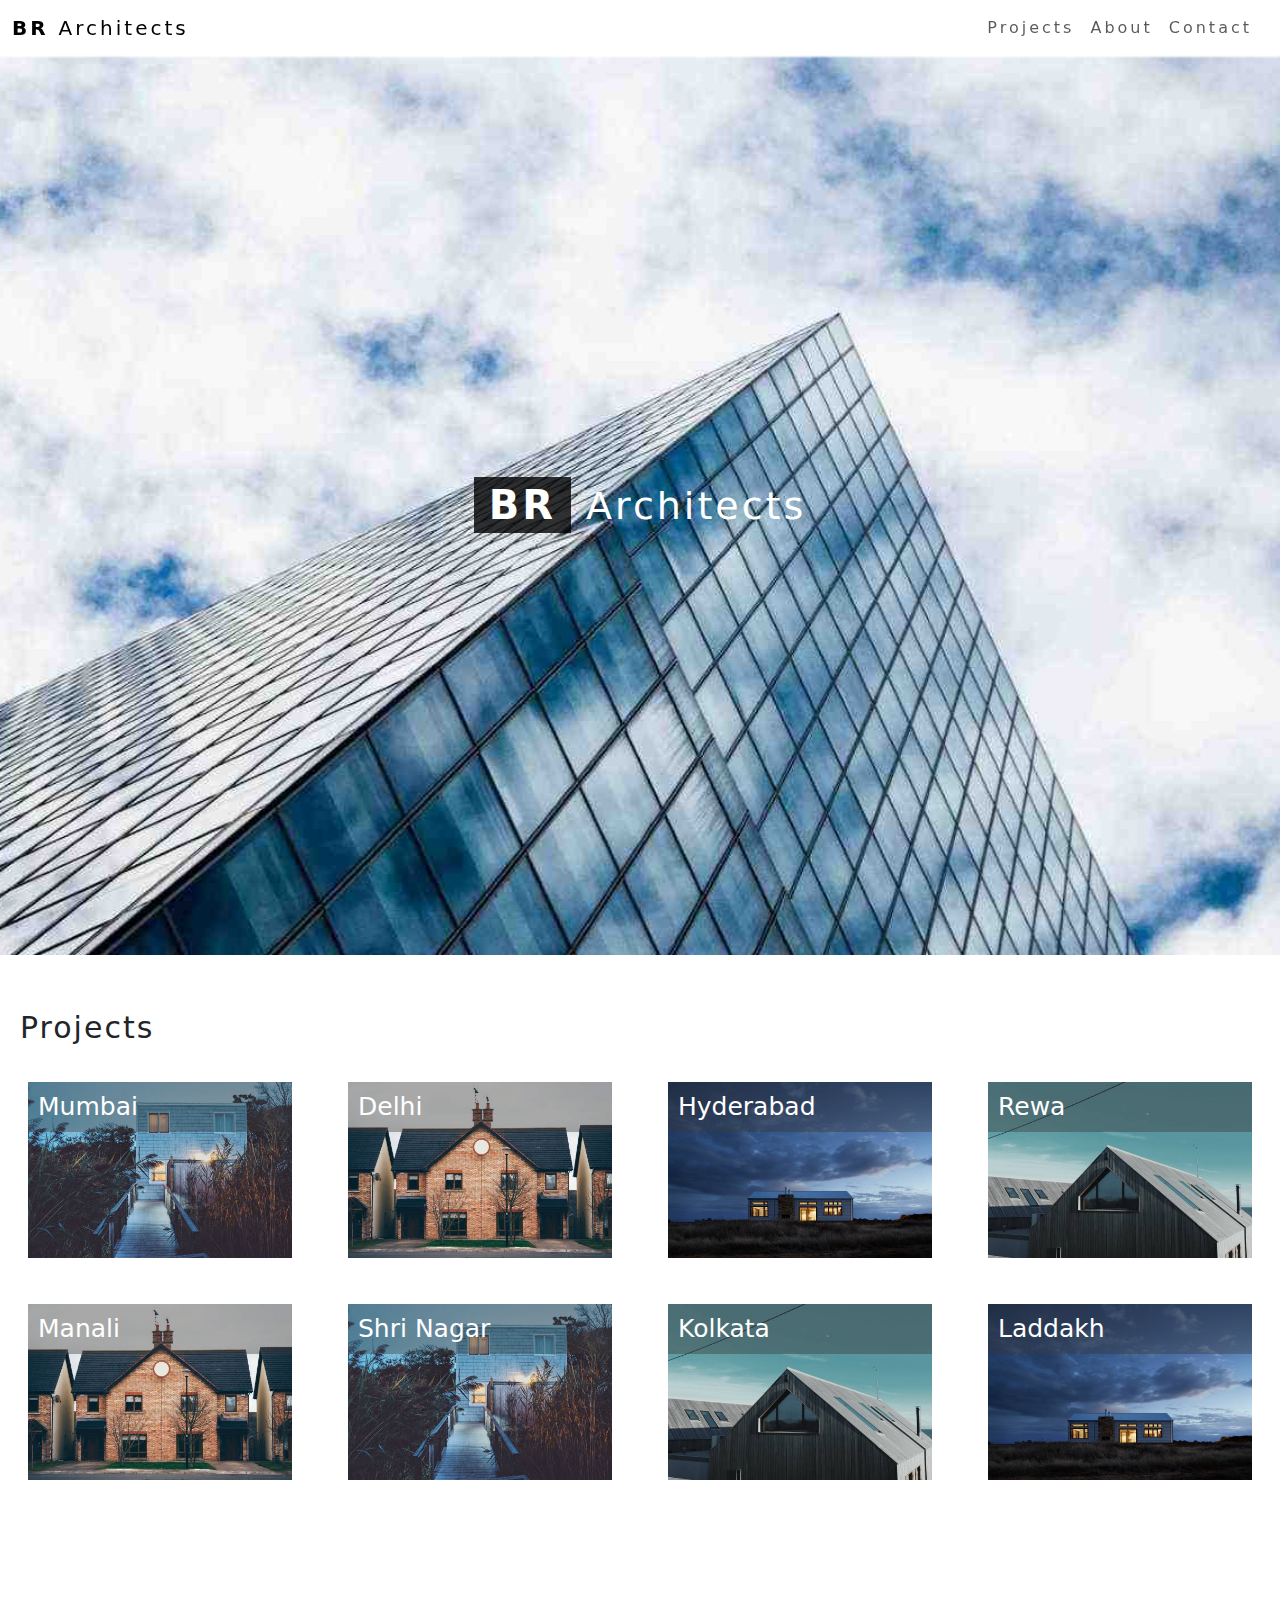
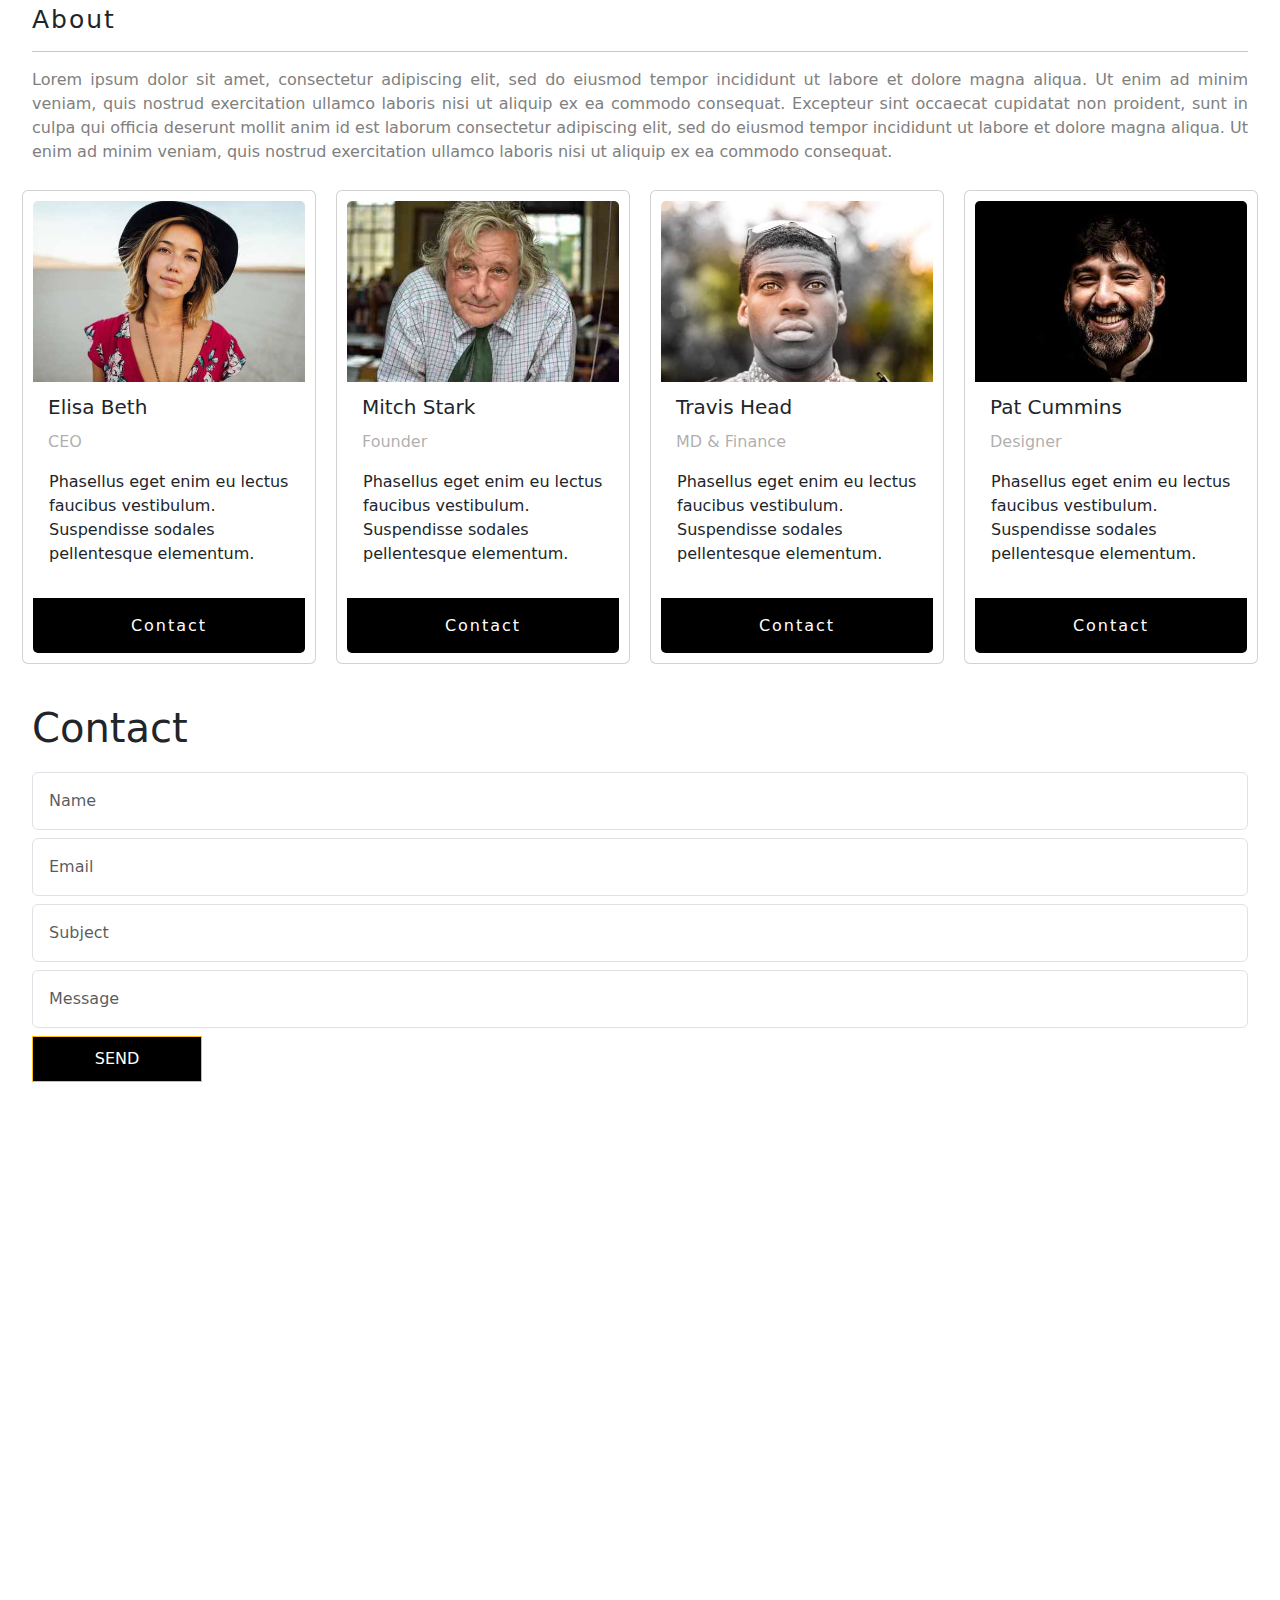
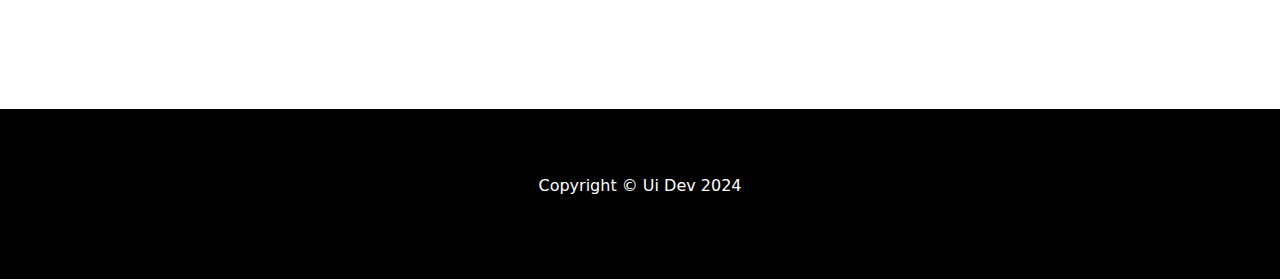
<file: index.html>
<!DOCTYPE html>
<html lang="en">
  <head>
    <meta charset="UTF-8" />
    <meta name="viewport" content="width=device-width, initial-scale=1.0" />
    <title>BR Architect</title>
    <link rel="stylesheet" href="architect.css" />
    <link rel="stylesheet" href="architect.mq.css" />
  
    <link rel="stylesheet" href="https://cdn.jsdelivr.net/npm/bootstrap@5.3.3/dist/css/bootstrap.min.css">
    <script src="https://cdn.jsdelivr.net/npm/bootstrap@5.3.3/dist/js/bootstrap.bundle.min.js"></script>
  </head>
  <body>
    <nav class="navbar navbar-expand-sm sticky-top py-2">
      <div class="container-fluid">
        <a href="#" class="navbar-brand"><strong>BR </strong> Architects</a>
        <button
          class="navbar-toggler"
          data-bs-target="#lists"
          data-bs-toggle="collapse"
        >
          <span class="navbar-toggler-icon"></span>
        </button>
        <div
          class="navbar-collapse collapse justify-content-between p-2"
          id="lists"
        >
          <div></div>
          <ul class="navbar-nav">
            <li class="nav-item">
              <a href="#projects" class="nav-link">Projects</a>
            </li>
            <li class="nav-item">
              <a href="#about" class="nav-link">About</a>
            </li>
            <li class="nav-item">
              <a href="#contact" class="nav-link">Contact</a>
            </li>
          </ul>
        </div>
      </div>
    </nav>
    <header class="header">
      <div class="header-text">
        <strong>BR</strong>
        Architects
      </div>
    </header>
    <div class="projects" id="projects">
      <p>Projects</p>
      <div class="row">
        <div class="col">
          <div class="card">
            <img src="./Image/pic-1.jpg" class="card-img-overlay" alt="" />
            <div class="card-body">
              <h1 class="card-text">Mumbai</h1>
            </div>
          </div>
        </div>
        <div class="col">
          <div class="card">
            <img src="./Image/pic-2.jpg" class="card-img-overlay" alt="" />
            <div class="card-body">
              <h1 class="card-text">Delhi</h1>
            </div>
          </div>
        </div>
        <div class="col">
          <div class="card">
            <img src="./Image/pic-3.jpg" class="card-img-overlay" alt="" />
            <div class="card-body">
              <h1 class="card-text">Hyderabad</h1>
            </div>
          </div>
        </div>
        <div class="col">
          <div class="card">
            <img src="./Image/pic-4.jpg" class="card-img-overlay" alt="" />
            <div class="card-body">
              <h1 class="card-text">Rewa</h1>
            </div>
          </div>
        </div>
      </div>
      <br /><br /><br /><br /><br />
      <div class="row inside-row">
        <div class="col">
          <div class="card">
            <img src="./Image/pic-5.jpg" class="card-img-overlay" alt="" />
            <div class="card-body">
              <h1 class="card-text">Manali</h1>
            </div>
          </div>
        </div>
        <div class="col">
          <div class="card">
            <img src="./Image/pic-6.jpg" class="card-img-overlay" alt="" />
            <div class="card-body">
              <h1 class="card-text">Shri Nagar</h1>
            </div>
          </div>
        </div>
        <div class="col">
          <div class="card">
            <img src="./Image/pic-7.jpg" class="card-img-overlay" alt="" />
            <div class="card-body">
              <h1 class="card-text">Kolkata</h1>
            </div>
          </div>
        </div>
        <div class="col">
          <div class="card">
            <img src="./Image/pic-8.jpg" class="card-img-overlay" alt="" />
            <div class="card-body">
              <h1 class="card-text">Laddakh</h1>
            </div>
          </div>
        </div>
      </div>
    </div>

    <div class="about" id="about">
      <div>
        <h1>About</h1>
        <hr />

        <p>
          Lorem ipsum dolor sit amet, consectetur adipiscing elit, sed do
          eiusmod tempor incididunt ut labore et dolore magna aliqua. Ut enim ad
          minim veniam, quis nostrud exercitation ullamco laboris nisi ut
          aliquip ex ea commodo consequat. Excepteur sint occaecat cupidatat non
          proident, sunt in culpa qui officia deserunt mollit anim id est
          laborum consectetur adipiscing elit, sed do eiusmod tempor incididunt
          ut labore et dolore magna aliqua. Ut enim ad minim veniam, quis
          nostrud exercitation ullamco laboris nisi ut aliquip ex ea commodo
          consequat.
        </p>
      </div>
    </div>

    <div class="team container-fluid">
      <div class="card">
        <img src="./Image/anja.jpg" class="card-img-top" alt="" />
        <div class="card-title">Elisa Beth</div>
        <div class="card-text">CEO</div>
        <div class="card-body">
          <p>
            Phasellus eget enim eu lectus faucibus vestibulum. Suspendisse
            sodales pellentesque elementum.
          </p>
        </div>
        <div class="card-footer">
          <button class="btn w-100">Contact</button>
        </div>
      </div>
      <div class="card">
        <img src="./Image/mike.jpg" class="card-img-top" alt="" />
        <div class="card-title">Mitch Stark</div>
        <div class="card-text">Founder</div>
        <div class="card-body">
          <p>
            Phasellus eget enim eu lectus faucibus vestibulum. Suspendisse
            sodales pellentesque elementum.
          </p>
        </div>
        <div class="card-footer">
          <button class="btn w-100">Contact</button>
        </div>
      </div>
      <div class="card">
        <img src="./Image/dan.jpg" class="card-img-top" alt="" />
        <div class="card-title">Travis Head</div>
        <div class="card-text">MD & Finance</div>
        <div class="card-body">
          <p>
            Phasellus eget enim eu lectus faucibus vestibulum. Suspendisse
            sodales pellentesque elementum.
          </p>
        </div>
        <div class="card-footer">
          <button class="btn w-100">Contact</button>
        </div>
      </div>
      <div class="card">
        <img src="./Image/john.jpg" class="card-img-top" alt="" />
        <div class="card-title">Pat Cummins</div>
        <div class="card-text">Designer</div>
        <div class="card-body">
          <p>
            Phasellus eget enim eu lectus faucibus vestibulum. Suspendisse
            sodales pellentesque elementum.
          </p>
        </div>
        <div class="card-footer">
          <button class="btn w-100">Contact</button>
        </div>
      </div>
    </div>
    <div class="contact" id="contact">
      <h1>Contact</h1>
      <form action="" method="post" class="form">
        <input type="text" class="form-control p-3 mt-2" placeholder="Name" />
        <input type="emai" class="form-control p-3 mt-2" placeholder="Email" />
        <input
          type="text"
          class="form-control p-3 mt-2"
          placeholder="Subject"
        />
        <input
          type="text"
          class="form-control p-3 mt-2"
          placeholder="Message"
        />
        <button class="btn btn-warning mt-2">SEND</button>
      </form>
      <iframe
        src="https://www.google.com/maps/embed?pb=!1m14!1m12!1m3!1d30451.790885735172!2d78.44108889999998!3d17.43701955!2m3!1f0!2f0!3f0!3m2!1i1024!2i768!4f13.1!5e0!3m2!1sen!2sin!4v1715774011051!5m2!1sen!2sin"
        style="border: 0"
        allowfullscreen=""
        loading="lazy"
        referrerpolicy="no-referrer-when-downgrade"
      ></iframe>
    </div>
    <footer>
        <p>Copyright &copy; <a href="#">Ui Dev 2024 </a></p>
    </footer>
  </body>
</html>
</file>
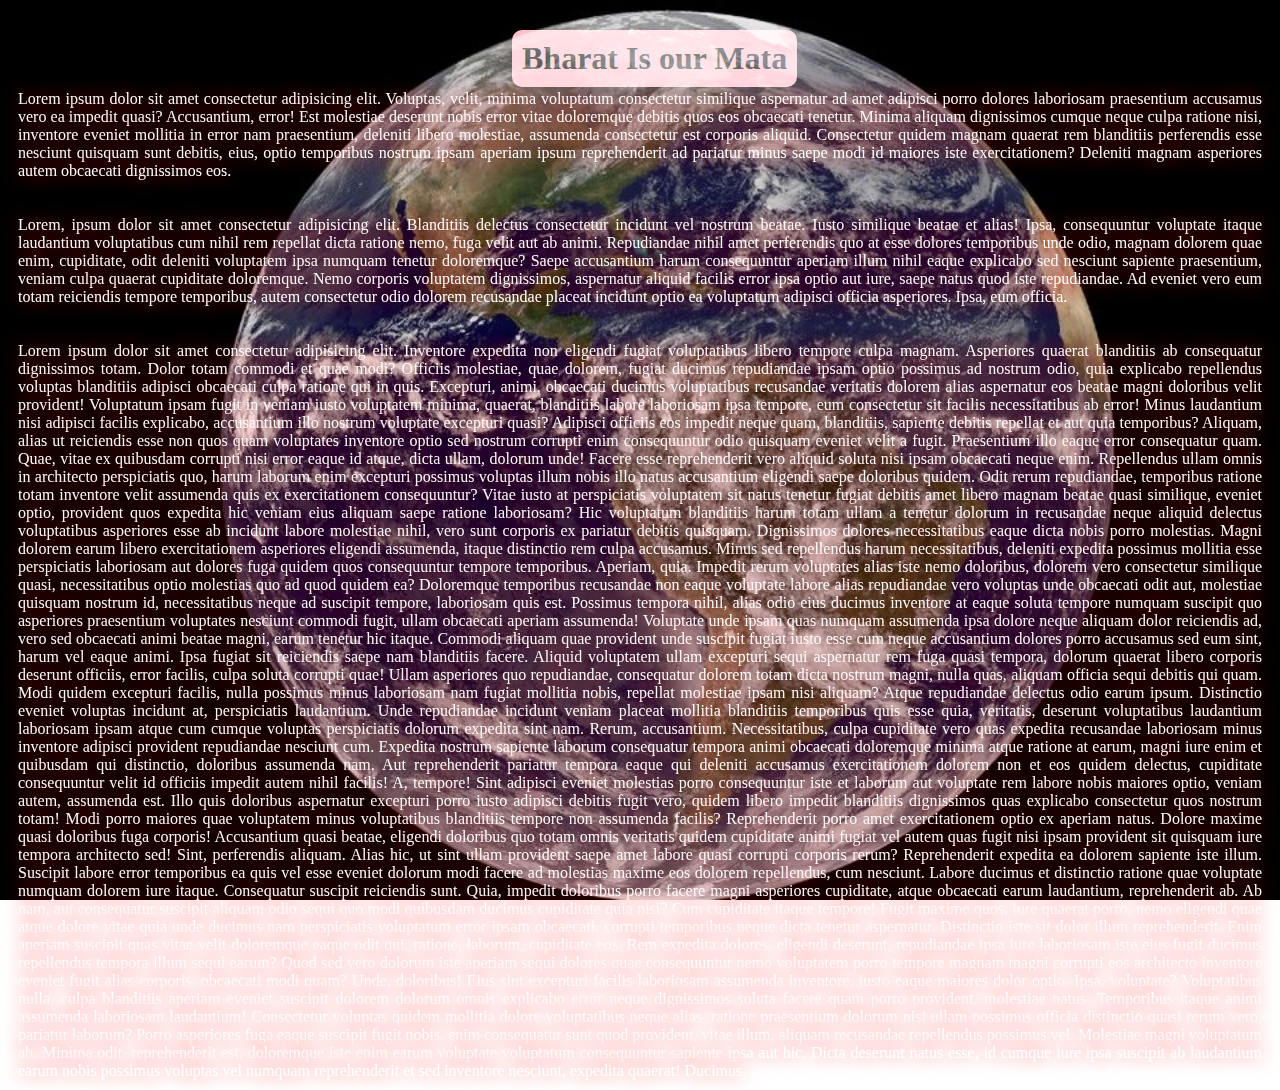
<file: Image/index1.html>
<!DOCTYPE html>
<html lang="en">
  <head>
    <meta charset="UTF-8" />
    <meta name="viewport" content="width=device-width, initial-scale=1.0" />
    <link rel="stylesheet" href="https://cdnjs.cloudflare.com/ajax/libs/font-awesome/6.5.2/css/all.min.css">
    
    <style>
      body {
        height: 100vh;
        background-position: center;
        background-size: cover;
        background-repeat: no-repeat;
        background-attachment: fixed;
        color: white;
      }
      p{
        padding: 10px;
        text-shadow: 0 0 20px #f00;

        
      }
      h1{
        text-align: center;
        color: rgb(0, 0, 0);
        padding: 10px;
        background-color: #ffc0cb;
        position: fixed;
       
        mix-blend-mode:screen;
        margin-top: -50px;
        border-radius: 10px;
        left: 40%;
      }
    </style>
  </head>
  <body background="./eart1.jpg" align="justify">
    <h1>Bharat Is our Mata</h1>
    
    <p style="margin-top: 80px;">
      Lorem ipsum dolor sit amet consectetur adipisicing elit. Voluptas, velit,
      minima voluptatum consectetur similique aspernatur ad amet adipisci porro
      dolores laboriosam praesentium accusamus vero ea impedit quasi?
      Accusantium, error! Est molestiae deserunt nobis error vitae doloremque
      debitis quos eos obcaecati tenetur. Minima aliquam dignissimos cumque
      neque culpa ratione nisi, inventore eveniet mollitia in error nam
      praesentium, deleniti libero molestiae, assumenda consectetur est corporis
      aliquid. Consectetur quidem magnam quaerat rem blanditiis perferendis esse
      nesciunt quisquam sunt debitis, eius, optio temporibus nostrum ipsam
      aperiam ipsum reprehenderit ad pariatur minus saepe modi id maiores iste
      exercitationem? Deleniti magnam asperiores autem obcaecati dignissimos
      eos.
    </p>
    <p>
      Lorem, ipsum dolor sit amet consectetur adipisicing elit. Blanditiis
      delectus consectetur incidunt vel nostrum beatae. Iusto similique beatae
      et alias! Ipsa, consequuntur voluptate itaque laudantium voluptatibus cum
      nihil rem repellat dicta ratione nemo, fuga velit aut ab animi.
      Repudiandae nihil amet perferendis quo at esse dolores temporibus unde
      odio, magnam dolorem quae enim, cupiditate, odit deleniti voluptatem ipsa
      numquam tenetur doloremque? Saepe accusantium harum consequuntur aperiam
      illum nihil eaque explicabo sed nesciunt sapiente praesentium, veniam
      culpa quaerat cupiditate doloremque. Nemo corporis voluptatem dignissimos,
      aspernatur aliquid facilis error ipsa optio aut iure, saepe natus quod
      iste repudiandae. Ad eveniet vero eum totam reiciendis tempore temporibus,
      autem consectetur odio dolorem recusandae placeat incidunt optio ea
      voluptatum adipisci officia asperiores. Ipsa, eum officia.
    </p>
    <p>
      Lorem ipsum dolor sit amet consectetur adipisicing elit. Inventore
      expedita non eligendi fugiat voluptatibus libero tempore culpa magnam.
      Asperiores quaerat blanditiis ab consequatur dignissimos totam. Dolor
      totam commodi et quae modi? Officiis molestiae, quae dolorem, fugiat
      ducimus repudiandae ipsam optio possimus ad nostrum odio, quia explicabo
      repellendus voluptas blanditiis adipisci obcaecati culpa ratione qui in
      quis. Excepturi, animi, obcaecati ducimus voluptatibus recusandae
      veritatis dolorem alias aspernatur eos beatae magni doloribus velit
      provident! Voluptatum ipsam fugit in veniam iusto voluptatem minima,
      quaerat, blanditiis labore laboriosam ipsa tempore, eum consectetur sit
      facilis necessitatibus ab error! Minus laudantium nisi adipisci facilis
      explicabo, accusantium illo nostrum voluptate excepturi quasi? Adipisci
      officiis eos impedit neque quam, blanditiis, sapiente debitis repellat et
      aut quia temporibus? Aliquam, alias ut reiciendis esse non quos quam
      voluptates inventore optio sed nostrum corrupti enim consequuntur odio
      quisquam eveniet velit a fugit. Praesentium illo eaque error consequatur
      quam. Quae, vitae ex quibusdam corrupti nisi error eaque id atque, dicta
      ullam, dolorum unde! Facere esse reprehenderit vero aliquid soluta nisi
      ipsam obcaecati neque enim. Repellendus ullam omnis in architecto
      perspiciatis quo, harum laborum enim excepturi possimus voluptas illum
      nobis illo natus accusantium eligendi saepe doloribus quidem. Odit rerum
      repudiandae, temporibus ratione totam inventore velit assumenda quis ex
      exercitationem consequuntur? Vitae iusto at perspiciatis voluptatem sit
      natus tenetur fugiat debitis amet libero magnam beatae quasi similique,
      eveniet optio, provident quos expedita hic veniam eius aliquam saepe
      ratione laboriosam? Hic voluptatum blanditiis harum totam ullam a tenetur
      dolorum in recusandae neque aliquid delectus voluptatibus asperiores esse
      ab incidunt labore molestiae nihil, vero sunt corporis ex pariatur debitis
      quisquam. Dignissimos dolores necessitatibus eaque dicta nobis porro
      molestias. Magni dolorem earum libero exercitationem asperiores eligendi
      assumenda, itaque distinctio rem culpa accusamus. Minus sed repellendus
      harum necessitatibus, deleniti expedita possimus mollitia esse
      perspiciatis laboriosam aut dolores fuga quidem quos consequuntur tempore
      temporibus. Aperiam, quia. Impedit rerum voluptates alias iste nemo
      doloribus, dolorem vero consectetur similique quasi, necessitatibus optio
      molestias quo ad quod quidem ea? Doloremque temporibus recusandae non
      eaque voluptate labore alias repudiandae vero voluptas unde obcaecati odit
      aut, molestiae quisquam nostrum id, necessitatibus neque ad suscipit
      tempore, laboriosam quis est. Possimus tempora nihil, alias odio eius
      ducimus inventore at eaque soluta tempore numquam suscipit quo asperiores
      praesentium voluptates nesciunt commodi fugit, ullam obcaecati aperiam
      assumenda! Voluptate unde ipsam quas numquam assumenda ipsa dolore neque
      aliquam dolor reiciendis ad, vero sed obcaecati animi beatae magni, earum
      tenetur hic itaque. Commodi aliquam quae provident unde suscipit fugiat
      iusto esse cum neque accusantium dolores porro accusamus sed eum sint,
      harum vel eaque animi. Ipsa fugiat sit reiciendis saepe nam blanditiis
      facere. Aliquid voluptatem ullam excepturi sequi aspernatur rem fuga quasi
      tempora, dolorum quaerat libero corporis deserunt officiis, error facilis,
      culpa soluta corrupti quae! Ullam asperiores quo repudiandae, consequatur
      dolorem totam dicta nostrum magni, nulla quas, aliquam officia sequi
      debitis qui quam. Modi quidem excepturi facilis, nulla possimus minus
      laboriosam nam fugiat mollitia nobis, repellat molestiae ipsam nisi
      aliquam? Atque repudiandae delectus odio earum ipsum. Distinctio eveniet
      voluptas incidunt at, perspiciatis laudantium. Unde repudiandae incidunt
      veniam placeat mollitia blanditiis temporibus quis esse quia, veritatis,
      deserunt voluptatibus laudantium laboriosam ipsam atque cum cumque
      voluptas perspiciatis dolorum expedita sint nam. Rerum, accusantium.
      Necessitatibus, culpa cupiditate vero quas expedita recusandae laboriosam
      minus inventore adipisci provident repudiandae nesciunt cum. Expedita
      nostrum sapiente laborum consequatur tempora animi obcaecati doloremque
      minima atque ratione at earum, magni iure enim et quibusdam qui
      distinctio, doloribus assumenda nam. Aut reprehenderit pariatur tempora
      eaque qui deleniti accusamus exercitationem dolorem non et eos quidem
      delectus, cupiditate consequuntur velit id officiis impedit autem nihil
      facilis! A, tempore! Sint adipisci eveniet molestias porro consequuntur
      iste et laborum aut voluptate rem labore nobis maiores optio, veniam
      autem, assumenda est. Illo quis doloribus aspernatur excepturi porro iusto
      adipisci debitis fugit vero, quidem libero impedit blanditiis dignissimos
      quas explicabo consectetur quos nostrum totam! Modi porro maiores quae
      voluptatem minus voluptatibus blanditiis tempore non assumenda facilis?
      Reprehenderit porro amet exercitationem optio ex aperiam natus. Dolore
      maxime quasi doloribus fuga corporis! Accusantium quasi beatae, eligendi
      doloribus quo totam omnis veritatis quidem cupiditate animi fugiat vel
      autem quas fugit nisi ipsam provident sit quisquam iure tempora architecto
      sed! Sint, perferendis aliquam. Alias hic, ut sint ullam provident saepe
      amet labore quasi corrupti corporis rerum? Reprehenderit expedita ea
      dolorem sapiente iste illum. Suscipit labore error temporibus ea quis vel
      esse eveniet dolorum modi facere ad molestias maxime eos dolorem
      repellendus, cum nesciunt. Labore ducimus et distinctio ratione quae
      voluptate numquam dolorem iure itaque. Consequatur suscipit reiciendis
      sunt. Quia, impedit doloribus porro facere magni asperiores cupiditate,
      atque obcaecati earum laudantium, reprehenderit ab. Ab nam, aut
      consequatur suscipit aliquam odio sequi quo modi quibusdam ducimus
      cupiditate quia nisi? Cum cupiditate itaque tempore! Fugit maxime quos,
      iure quaerat porro, nemo eligendi quae atque dolore vitae quia unde
      ducimus nam perspiciatis voluptatum error ipsam obcaecati, corrupti
      temporibus neque dicta tenetur aspernatur. Distinctio iste sit dolor illum
      reprehenderit. Enim aperiam suscipit quas vitae velit doloremque eaque
      odit qui, ratione, laborum, cupiditate eos. Rem expedita dolores, eligendi
      deserunt, repudiandae ipsa iure laboriosam iste eius fugit ducimus
      repellendus tempora illum sequi earum? Quod sed vero dolorum iste aperiam
      sequi dolores quae consequuntur nemo voluptatem porro tempore magnam magni
      corrupti eos architecto inventore eveniet fugit alias corporis, obcaecati
      modi quam? Unde, doloribus! Eius sint excepturi facilis laboriosam
      assumenda inventore, iusto eaque maiores dolor optio. Ipsa, voluptate?
      Voluptatibus nulla, culpa blanditiis aperiam eveniet suscipit dolorem
      dolorum omnis explicabo error neque dignissimos soluta facere quam porro
      provident, molestiae natus. Temporibus itaque animi assumenda laboriosam
      laudantium! Consectetur voluptas quidem mollitia dolore voluptatibus neque
      alias, ratione praesentium dolorum nisi ullam possimus officia distinctio
      quasi rerum vero, pariatur laborum? Porro asperiores fuga eaque suscipit
      fugit nobis, enim consequatur sunt quod provident, vitae illum, aliquam
      recusandae repellendus possimus vel. Molestiae magni voluptatum ab. Minima
      odit, reprehenderit est, doloremque iste enim earum voluptate voluptatum
      consequuntur sapiente ipsa aut hic. Dicta deserunt natus esse, id cumque
      iure ipsa suscipit ab laudantium earum nobis possimus voluptas vel numquam
      reprehenderit et sed inventore nesciunt, expedita quaerat! Ducimus.
    </p>
  </body>
</html>
</file>
<file: architect.css>
* {
  box-sizing: border-box;
}

.header {
  background-image: url(./Image/architect-br.jpg);
  background-position: center;
  background-size: cover;
  width: 100%;
  height: 100vh;
  display: flex;
  margin: auto;
  justify-content: center;
  align-items: center;
}
nav {
  height: 55px;
  padding: 0 10px;
  width: 100%;

  background-color: white;
  letter-spacing: 3px;
  box-shadow: 0 2px 2px white;
}
.collapse .navbar-nav .nav-item .nav-link:hover {
  background-color: rgb(72, 73, 74);
  color: white;
}

.header .header-text {
  font-size: 38px;
  color: white;
  letter-spacing: 3px;
}
.header .header-text strong {
  font-size: 40px;
  background-color: rgba(0, 0, 0, 0.795);
  color: white;
  padding: 5px 15px;
}
.projects {
  margin-top: 50px;
  width: 100%;
  height: 600px;

 
}
.projects p {
  letter-spacing: 2px;
  font-size: 30px;

  margin-left: 20px;
}
.projects .row {
  display: flex;
margin: auto;
margin-bottom: 20px;
  justify-content: space-evenly;
  
}
.projects .row .col .card {
  border: none;
cursor: pointer;
  background-color: transparent;
}

.card-text{
    z-index: 100;
}
.projects .row .col img {
  width: 100%;
  z-index: -1;
  height: auto;
  cursor: pointer;

}

.projects .row .col .card .card-body h1{
    background-color:rgba(57, 54, 54, 0.401);

    font-size: 25px;
    padding: 10px;
    width: auto;
    text-align: left;
    color: white;
    border-radius: none !important;
}
.about{
    position: relative;
    display: flex;
    justify-content: center;
    align-items: center;
    margin: auto;
    width: 95%;
}
.about h1{
   font-size: 25px;
   letter-spacing: 2px;
}
.about p{
    text-align: justify;
    color: grey;
}
.team{
    display: flex;
    justify-content: space-between;
    margin: auto;
    cursor: pointer;
    
}
.team .card img{
    width: 100%;
}
.team .card{
    padding: 10px;
    margin: 10px;
}
.team .card  .card-title{
    font-size: 20px;
    margin-top: 10px;
    padding-left: 15px;
}
.team .card .card-text{
    padding-left: 15px;
    color: rgba(128, 128, 128, 0.636);
}
.team .card .card-footer{
    background-color: rgb(0, 0, 0);
   
}
.team .card .card-footer:hover{
    opacity: .7;
}
.team .card .card-footer .btn{
    color: white;
    letter-spacing: 2px;
}
.contact {
    
    margin: auto;
    width: 95%;
    margin-top: 30px;
  
    
}
.contact h1{
    text-align: left;
    margin-bottom: 20px;
}
.contact form .btn{
    border-radius: 0;
    width: 170px;
    background-color: black;
    color: white;
    margin-bottom: 20px;
    margin-top: 30px;
    padding: 10px;
}
.contact form .btn:hover{
    opacity: .6;
}
.contact iframe{
    width: 100%;
    margin: auto;
    margin-left: 5px;
    height: 600px;
}
footer{
    width: 100%;
    display: flex;
    justify-content: center;
    align-items: center;
    height: 170px;
    background-color: black;
    color: white;
}
footer p a{
    text-decoration: none;
    color: white;
}
footer p a:hover{
    text-decoration: underline;
    color: grey;
}
img:hover{
    opacity: .6;
    cursor: pointer;
}
</file>
<file: architect.mq.css>
@media screen and (max-width:600px){
    .collapse .navbar-nav .nav-item .nav-link{
        padding: 10px;
       color:white;
       font-weight: 600;
       background-color: rgb(191, 149, 149);
    }
    nav{
        background-color: rgb(191,149,146);
        color: white;
    }
    nav .container-fluid  a,button{
        color: white;
    }
  
    .header{
        height: 400px;
    }
    .projects .row{
        display: flex;
        flex-direction: column;
      
    }
    .projects .row .col .card{
        height: 300px;
        padding-bottom: 30px;
        margin-bottom: -70px;
       
    }
    .projects .inside-row{
        margin-top: -100px;
    }
    .projects .row .col .card .card-body h1{
        background-color:rgba(0, 0, 0, 0.514);
        height: 40px;
        padding: 5px;
        width: 160px;
        text-align: center;
        color: white;
        border-radius: none !important;
    }
    .about{
        margin-top: 1400px; 
    }
    .team{
        display: flex;
        flex-direction: column;
    }
    .contact iframe{
        height: 250px;
        margin: 0;
    }
    
}
</file>
